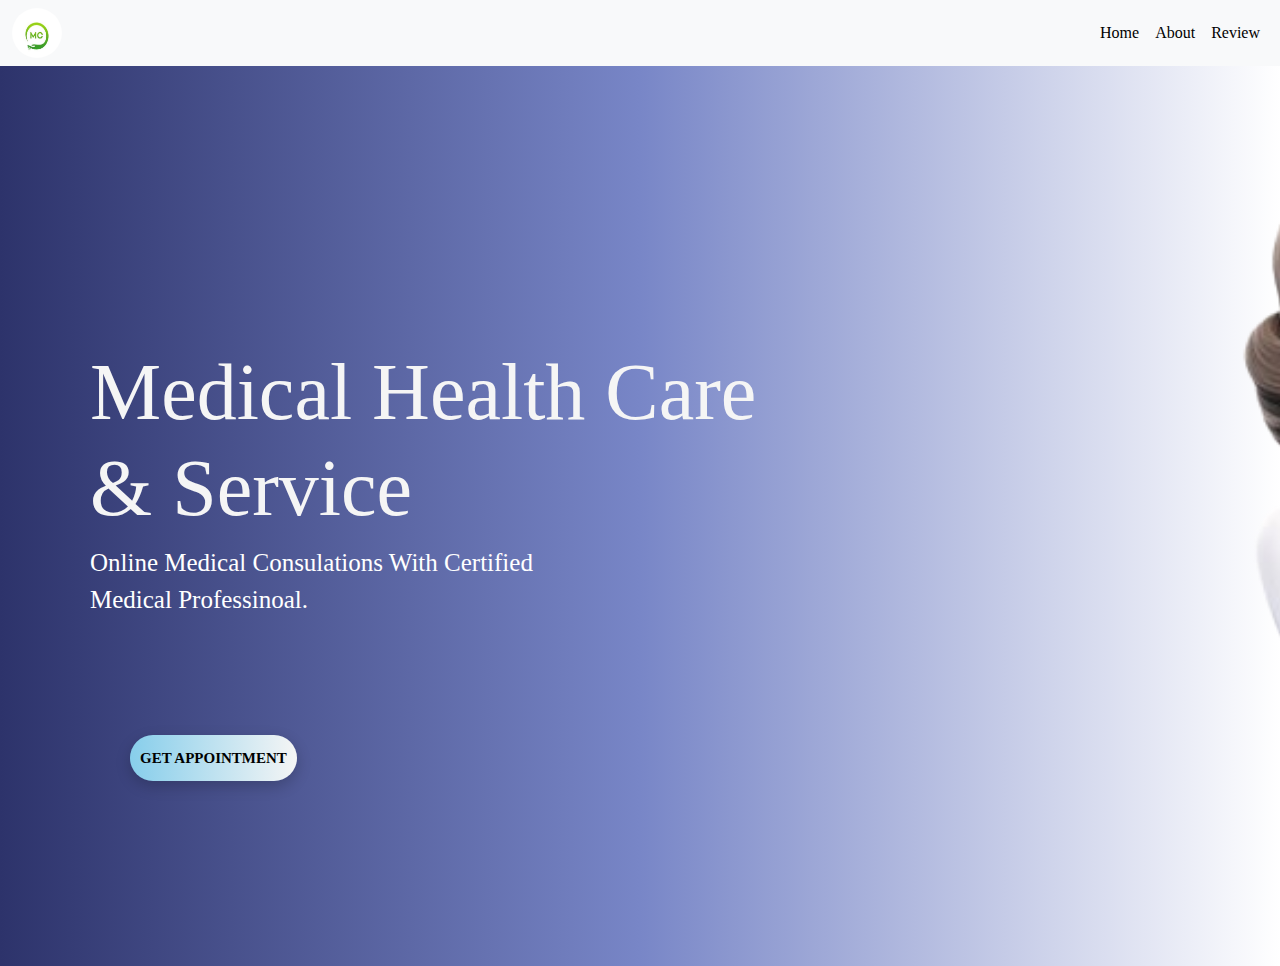
<file: index.html>
<!DOCTYPE html>
<html lang="en">
    <head></head>
    <title>mom care</title>
    <meta charset="UTF-8">
    <meta name="viewport" content="width=device-width, initial-scale=1.0">

    <link href="https://cdn.jsdelivr.net/npm/bootstrap@5.3.3/dist/css/bootstrap.min.css" rel="stylesheet" integrity="sha384-QWTKZyjpPEjISv5WaRU9OFeRpok6YctnYmDr5pNlyT2bRjXh0JMhjY6hW+ALEwIH" crossorigin="anonymous">
    <link rel="stylesheet" href="./css/main.css">
    
        
            
    
<body>
    <header>

    <!-- Navbar -->
    <nav class="navbar navbar-expand-lg navbar-light bg-light">
        <div class="container-fluid">
            <!-- Brand/logo on the left -->
            <img src="./asst/img/mc.jpg" alt="momcare" class="logo">

            <!-- Toggler/collapsible Button -->
            <button class="navbar-toggler" type="button" data-bs-toggle="collapse" data-bs-target="#navbarNav">
                <span class="navbar-toggler-icon"></span>
            </button>

            <!-- Navbar links on the right -->
            <div class="collapse navbar-collapse justify-content-end" id="navbarNav">
                <ul class="navbar-nav">
                    <li class="nav-item">
                        <a class="nav-link" href="./index.html">Home</a>
                    </li>
                    <li class="nav-item">
                        <a class="nav-link" href="./basic.html/about.html">About</a>
                    </li>
                    
                    <li class="nav-item">
                        <a class="nav-link" href="./basic.html/review.html">Review</a>
                    </li>
                </ul>
            </div>
        </div>
    </nav>

    <!-- Bootstrap JS and dependencies -->
    
    </header>
    <div class="container">
        <div class="left-side">
            <h1 class="medical" >

                medical health care<br> & service</h1></b>
            
                <p>online medical consulations with certified <br> medical professinoal.</p>
                <div>  <a class="button" href="./basic.html/from.html">get appointment</button></a></div>
              
      </div>

        </div>
        <div class="right-side">
            <img class="doctor" src="./asst/img/dee-removebg-preview.png" alt="doctor"></image>
        </div>
    </div>
    

    <!-- <div>
        <img class="doctor" src="./asst/img/dee-removebg-preview.png" alt="doctor"></image>
        <h1 class="medical" >

    medical health care<br> & service</h1></b>

    <p>online medical consulations with certified <br> medical professinoal.</p>

    <a class="button" href="./basic.html/from.html">get appointment</button></a>
      </div> !-->

    

        
    </body>
    <script src="https://cdn.jsdelivr.net/npm/bootstrap@5.3.3/dist/js/bootstrap.bundle.min.js" integrity="sha384-YvpcrYf0tY3lHB60NNkmXc5s9fDVZLESaAA55NDzOxhy9GkcIdslK1eN7N6jIeHz" crossorigin="anonymous"></script>
    <script src="https://cdn.jsdelivr.net/npm/@popperjs/core@2.11.6/dist/umd/popper.min.js"></script>
    <script src="https://cdn.jsdelivr.net/npm/bootstrap@5.3.0/dist/js/bootstrap.min.js"></script>

    </html>
</file>
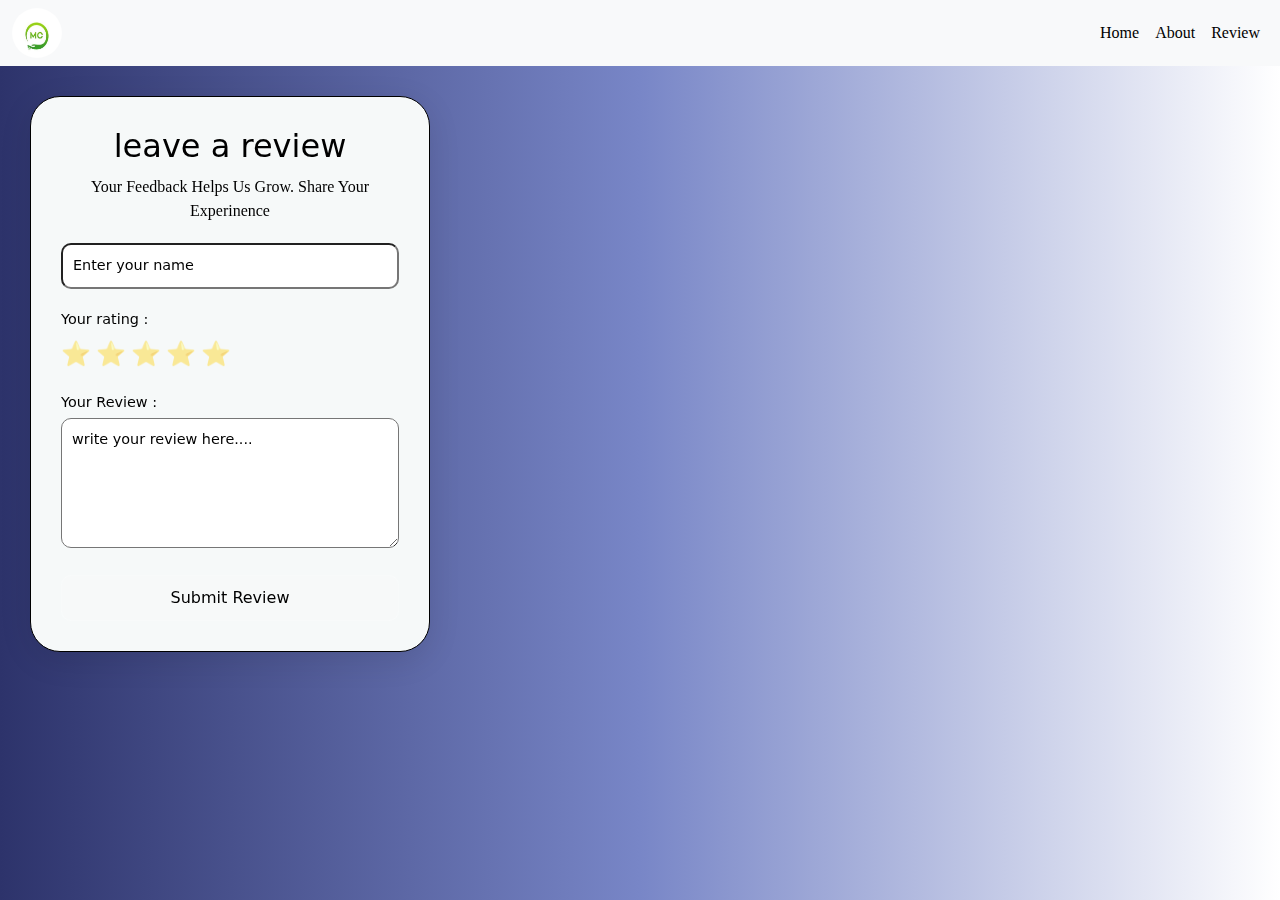
<file: basic.html/review.html>
<!DOCTYPE html>
<html lang="en">
    <head></head>
    <title>mom care</title>
    <meta charset="UTF-8">
    <meta name="viewport" content="width=device-width,initial-scale=1.0">
    
    <link href="https://cdn.jsdelivr.net/npm/bootstrap@5.3.3/dist/css/bootstrap.min.css" rel="stylesheet" integrity="sha384-QWTKZyjpPEjISv5WaRU9OFeRpok6YctnYmDr5pNlyT2bRjXh0JMhjY6hW+ALEwIH" crossorigin="anonymous">
    <link rel="stylesheet" href="../css/main.css">
    
        
            
    
<body>
    <header>

    <!-- Navbar -->
    <nav class="navbar navbar-expand-lg navbar-light bg-light">
        <div class="container-fluid">
            <!-- Brand/logo on the left -->
            <img src="../asst/img/mc.jpg" alt="momcare" class="logo">

            <!-- Toggler/collapsible Button -->
            <button class="navbar-toggler" type="button" data-bs-toggle="collapse" data-bs-target="#navbarNav">
                <span class="navbar-toggler-icon"></span>
            </button>

            <!-- Navbar links on the right -->
            <div class="collapse navbar-collapse justify-content-end" id="navbarNav">
                <ul class="navbar-nav">
                    <li class="nav-item">
                        <a class="nav-link" href="../index.html">Home</a>
                    </li>
                    <li class="nav-item">
                        <a class="nav-link" href="./about.html">About</a>
                    </li>
                    
                    <li class="nav-item">
                        <a class="nav-link" href="./review.html">Review</a>
                    </li>
                </ul>
            </div>
        </div>
    </nav>

    <!-- Bootstrap JS and dependencies -->
    
    </header>
    <div class="backgroung"></div>
            <section class="review-section">
              <div class="glass-card">
                <h4>leave a review </h4>
                <p class="subtitle"> your feedback helps us grow. share your experinence</p>
                
                <form class="review-form">
                  <!-- input of name -->
                   <div class="form-group">
                    <label for="name">
                      <input type="text" id="name" name="name" placeholder="Enter your name" required>
                    </label>
                   </div>
                   <!-- star rating -->
                    <div class="form-group">
                      <label> Your rating : </label>
                      <div class="star-rating">
                        <span class="star" data-value="1">⭐️</span>
                        <span class="star" data-value="2">⭐️</span>
                        <span class="star" data-value="3">⭐️</span>
                        <span class="star" data-value="4">⭐️</span>
                        <span class="star" data-value="5">⭐️</span>
                      </div>
                      <input type="hidden" id="rating" name="rating" required>

                    </div>

                    <!-- review comment section-->
                     <div class="form-group">
                      <label for="comment">Your Review :</label>
                      <textarea id="comment" name="comment" rows="5"  placeholder="write your review here...." required ></textarea>

                     </div>
                     <button class="submit">Submit Review</button>
                </form>
              </div>
            </section>
                <script src="../js/main.js"></script>
            


    

        
    </body>
    <script src="https://cdn.jsdelivr.net/npm/bootstrap@5.3.3/dist/js/bootstrap.bundle.min.js" integrity="sha384-YvpcrYf0tY3lHB60NNkmXc5s9fDVZLESaAA55NDzOxhy9GkcIdslK1eN7N6jIeHz" crossorigin="anonymous"></script>
    <script src="https://cdn.jsdelivr.net/npm/@popperjs/core@2.11.6/dist/umd/popper.min.js"></script>
    <script src="https://cdn.jsdelivr.net/npm/bootstrap@5.3.0/dist/js/bootstrap.min.js"></script>

    </html>
</file>
<file: css/main.css>
body {
    background: linear-gradient(to right, #2D336B ,#7886C7, white );
    margin: 0;
    padding: 0;
    width: 100%;
    height: 100%;
    overflow-x: hidden;
    overflow-y: hidden;
    
}
.container {
  display: flex; /* Use flexbox to align items horizontally */
  justify-content: space-between; /* Space between the items */
  align-items: center; /* Vertically center the items */
  padding: 20px;
  height: 100vh; /* Make the container take up the full height of the viewport */
}

.navbar-nav {
    
    text-transform:capitalize;
    font-family: 'Times New Roman', Times, serif;
    right: 100px;
    
 
}

.nav-link {
    color: black;
    right: 50px;
}
.nav-link:hover{
    background-color: rgb(0, 89, 255);
    cursor: pointer;
    border-radius: 1%;

}
.navbar-toggler:hover{
    background-color:green;
}
.collaps.enavbar-collapse {
    position: absolute;
    justify-content: center;
}
.logo {
    height: 50px;
    width: 50px;
    left:10px;
    
    
    border-radius: 70%;
}
@media screen and  (min-width:120px) and (max-width:480px) {
  body {
    margin: 0;
    padding: 0;
    width: 100%;
    height: 100%;
    overflow-x: hidden;
    overflow-y: hidden;
    
  }
    .doctor {
      position: relative;
      left: 180px;
      top: 90px;
      height: 350px;
    }
    p{
        color:white;
        font-family: 'Times New Roman', Times, serif;
        text-transform: capitalize;
        font-size: 16px;
        left:20px;
        position: relative;
        top: 50px;
        font-family: 'Times New Roman', Times, serif;
    }
    h1{
      color:whitesmoke;
      font-family: 'Times New Roman', Times, serif;
      position: relative;
      left: 20px;
      top: 20px;
      text-transform: capitalize;
      font-size: 2rem;
    }
    /*.button {
      color: black;
      padding: 5px;
      margin: 5px;
      border-radius: 20px;
      position: relative;
      top:180px;
      left: 30px;
      padding: 5px;
      margin: 5px;
      text-decoration: none;
      background-color:rgb(234, 244, 246);
      text-transform: capitalize;
      font-family: 'Times New Roman', Times, serif;
      cursor: pointer; */ 
/* button style and effect code */
    .button {
      font-family: 'Times New Roman', Times, serif;
      position: relative;
      display: inline-block;
      background: linear-gradient(to right, skyblue,whitesmoke);
      color: black;
      font-size: 10px;
      font-weight: bold;
      padding: 12px 10px;
      border: none;
      border-radius: 50px;
      cursor: pointer;
      overflow: hidden;
      transition: transform 0.3s ease-in-out, box-shadow 0.3s ease-in-out;
      text-transform: uppercase;
      box-shadow: 0px 5px 15px rgba(0, 0, 0, 0.2);
      margin: 0;
      top: 100px;
      text-decoration: none;
      left: 40px;
      
    }
    .button:hover {
      transform: scale(1.05);
      box-shadow: 0px 8px 20px rgba(0, 0, 0, 0.3);
    }


    }
    .button:hover {
      background-color:gold;
      
    }
  @media screen and (min-width:0px) and (max-width:480px) {
    .doctor {
      position:relative;
      bottom: 10px;
      left: 190px;
      height: 400px;
    }
    h1 {
      color:whitesmoke;
      font-family: 'Times New Roman', Times, serif;
      position: relative;
      left:30px;
      top: 30px;
      text-transform: capitalize;
      font-size:25px;
    }
    p{
      color:white;
      font-family: 'Times New Roman', Times, serif;
      text-transform: capitalize;
      font-size: 25px;
      left: 30px;
      position: relative;
      top: 50px;
      font-family: 'Times New Roman', Times, serif;
  }
  .button {
    font-family: 'Times New Roman', Times, serif;
    position: relative;
    display: inline-block;
    background: linear-gradient(to right, skyblue,whitesmoke);
    color: black;
    font-size: 10px;
    font-weight: bold;
    padding: 12px 10px;
    border: none;
    border-radius: 50px;
    cursor: pointer;
    overflow: hidden;
    transition: transform 0.3s ease-in-out, box-shadow 0.3s ease-in-out;
    text-transform: uppercase;
    box-shadow: 0px 5px 15px rgba(0, 0, 0, 0.2);
    margin: 0;
    top: 100px;
    text-decoration: none;
    left: 40px;
    
  }
  .button:hover {
    transform: scale(1.05);
    box-shadow: 0px 8px 20px rgba(0, 0, 0, 0.3);
  }
  
  
  }
  .button:hover {
    background-color:gold;
    
  }
    

  @media screen and (min-width:481px) and (max-width:767px) {
    .doctor {
      position: relative;
      left: 450px;
      top: 10px;
      height: 380px;
    }
    h1 {
      color:whitesmoke;
      font-family: 'Times New Roman', Times, serif;
      position: relative;
      left: 25px;
      top: 20px;
      text-transform: capitalize;
      font-size:4rem;
    }
    p{
      color:white;
      font-family: 'Times New Roman', Times, serif;
      text-transform: capitalize;
      font-size: 25px;
      left: 30px;
      position: relative;
      top: 50px;
      font-family: 'Times New Roman', Times, serif;
  }
  .button {
    font-family: 'Times New Roman', Times, serif;
    position: relative;
    display: inline-block;
    background: linear-gradient(to right, skyblue,whitesmoke);
    color: black;
    font-size: 15px;
    font-weight: bold;
    padding: 12px 10px;
    border: none;
    border-radius: 50px;
    cursor: pointer;
    overflow: hidden;
    transition: transform 0.3s ease-in-out, box-shadow 0.3s ease-in-out;
    text-transform: uppercase;
    box-shadow: 0px 5px 15px rgba(0, 0, 0, 0.2);
    margin: 0;
    top: 100px;
    text-decoration: none;
    left: 40px;
    
  }
  .button:hover {
    transform: scale(1.05);
    box-shadow: 0px 8px 20px rgba(0, 0, 0, 0.3);
  }


  }
  .button:hover {
    background-color:gold;
    
  }
@media screen and (min-width:768px) and (max-width:1024px) {
  .doctor {
    position:relative;
    left: 550px;
    height: 480px;
  }
  h1 {
    color:whitesmoke;
    font-family: 'Times New Roman', Times, serif;
    position: relative;
    left: 25px;
    top: 20px;
    text-transform: capitalize;
    font-size:4rem;
  }
  p{
    color:white;
    font-family: 'Times New Roman', Times, serif;
    text-transform: capitalize;
    font-size: 25px;
    left: 30px;
    position: relative;
    top: 50px;
    font-family: 'Times New Roman', Times, serif;
}
.button {
  font-family: 'Times New Roman', Times, serif;
  position: relative;
  display: inline-block;
  background: linear-gradient(to right, skyblue,whitesmoke);
  color: black;
  font-size: 15px;
  font-weight: bold;
  padding: 12px 10px;
  border: none;
  border-radius: 50px;
  cursor: pointer;
  overflow: hidden;
  transition: transform 0.3s ease-in-out, box-shadow 0.3s ease-in-out;
  text-transform: uppercase;
  box-shadow: 0px 5px 15px rgba(0, 0, 0, 0.2);
  margin: 0;
  top: 100px;
  text-decoration: none;
  left: 40px;
  
}
.button:hover {
  transform: scale(1.05);
  box-shadow: 0px 8px 20px rgba(0, 0, 0, 0.3);
}


}
.button:hover {
  background-color:gold;
  
}
@media screen and (min-width:1025px) and (max-width:1200px) {
  .doctor {
    position:relative;
    left: 550px;
    height: 680px;
  }
  h1 {
    color:whitesmoke;
    font-family: 'Times New Roman', Times, serif;
    position: relative;
    left: 25px;
    top: 20px;
    text-transform: capitalize;
    font-size:4rem;
  }
  p{
    color:white;
    font-family: 'Times New Roman', Times, serif;
    text-transform: capitalize;
    font-size: 25px;
    left: 30px;
    position: relative;
    top: 50px;
    font-family: 'Times New Roman', Times, serif;
}
.button {
  font-family: 'Times New Roman', Times, serif;
  position: relative;
  display: inline-block;
  background: linear-gradient(to right, skyblue,whitesmoke);
  color: black;
  font-size: 15px;
  font-weight: bold;
  padding: 12px 10px;
  border: none;
  border-radius: 50px;
  cursor: pointer;
  overflow: hidden;
  transition: transform 0.3s ease-in-out, box-shadow 0.3s ease-in-out;
  text-transform: uppercase;
  box-shadow: 0px 5px 15px rgba(0, 0, 0, 0.2);
  margin: 0;
  top: 100px;
  text-decoration: none;
  left: 40px;
  
}
.button:hover {
  transform: scale(1.05);
  box-shadow: 0px 8px 20px rgba(0, 0, 0, 0.3);
}


}
.button:hover {
  background-color:gold;
  
}
@media screen and (min-width:1201px) {

  .doctor { 
    height: 800px;
    position: absolute;
    left: 1050px;
    bottom: 0px;
   

  }
  h1 {
    color:whitesmoke;
    font-family: 'Times New Roman', Times, serif;
    position: relative;
    left: 0px;
    top: 0px;
    text-transform: capitalize;
    font-size:5rem;
  }
  p{
    color:white;
    font-family: 'Times New Roman', Times, serif;
    text-transform: capitalize;
    font-size: 25px;
    left: 0px;
    position: relative;
    top: 0px;
    font-family: 'Times New Roman', Times, serif;
}
.button {
  font-family: 'Times New Roman', Times, serif;
  position: relative;
  display: inline-block;
  background: linear-gradient(to right, skyblue,whitesmoke);
  color: black;
  font-size: 15px;
  font-weight: bold;
  padding: 12px 10px;
  border: none;
  border-radius: 50px;
  cursor: pointer;
  overflow: hidden;
  transition: transform 0.3s ease-in-out, box-shadow 0.3s ease-in-out;
  text-transform: uppercase;
  box-shadow: 0px 5px 15px rgba(0, 0, 0, 0.2);
  margin: 0;
  top: 100px;
  text-decoration: none;
  left: 40px;
  
}
.button:hover {
  transform: scale(1.05);
  box-shadow: 0px 8px 20px rgba(0, 0, 0, 0.3);
}


}
.button:hover {
  background-color:gold;
  
}  
  
.from {
    position: relative;
    top: 30px;
    left: 30px;
}
/* General Styles */

  
.background {
    position: absolute;
    top: 0;
    left: 0;
    width: 100%;
    height: 100%;
    background: linear-gradient(135deg, rgba(106, 17, 203, 0.8), rgba(37, 117, 252, 0.8));
    z-index: -1;
    animation: gradientAnimation 10s infinite alternate;
  }
  
  @keyframes gradientAnimation {
    0% {
      transform: scale(1);
    }
    100% {
      transform: scale(1.2);
    }
  
  }
  
  
  /* Glass Card */

.glass-card {
    align-items: center;
    position: relative;
    left: 30px;
    top: 30px;
    background-color: rgb(246, 249, 249);
    backdrop-filter: blur(10px);
    border-radius: 30px;
    border: 1px solid black;
    padding: 30px;
    width: 400px;
    box-shadow: 0 8px 32px rgba(0, 0, 0, 0.1);
    animation: float 5s infinite ease-in-out;
}
.glass-card h4 {
    font-size: 2rem;
    color:black;
    text-align: center;
    margin-bottom: 10px;
}

.glass-card .subtitle {
    font-size: 1rem;
    color: black;
    text-align: center;
    margin-bottom: 20px;

}
/* Form Styles */
.review-form .form-group {
    margin-bottom: 20px;
  }
  .review-form label {
    display: block;
    font-size: 0.9rem;
    margin-bottom: 5px;
    color: black;
  }
  .review-form input[type="text"],
  .review-form textarea {
    width: 100%;
    padding: 10px;
    border: 1px solid bla;
    border-radius: 10px;
    font-size: 0.9rem;
    color: black;
  }
  .review-form textarea {
    resize: vertical;
  }
  .review-form input::placeholder,
  .review-form textarea::placeholder {
    color: black;
  }
  /* Star Rating */
  .star-rating {
    display: flex;
    gap: 5px;
  }
  .star-rating .star {
    cursor: pointer;
    font-size: 1.5rem;
    color: rgba(255, 255, 255, 0.5);
    transition: color 0.2s ease;
  }
  .star-rating .star.active,
  .star-rating .star:hover {
    color:gold;
  }
  
  /* Submit Button */
  .review-form button {
    width: 100%;
    padding: 10px;
    position:inherit;
    justify-content: center;
    background: rgba(255, 255, 255, 0.1);
    border: 1px solid rgba(255, 255, 255, 0.2);
    border-radius: 10px;
    font-size: 1rem;
    color:black;
    cursor: pointer;
    transition: background 0.3s ease;
  }
  
  .review-form button:hover {
    background: rgba(255, 255, 255, 0.2);
  }
</file>
